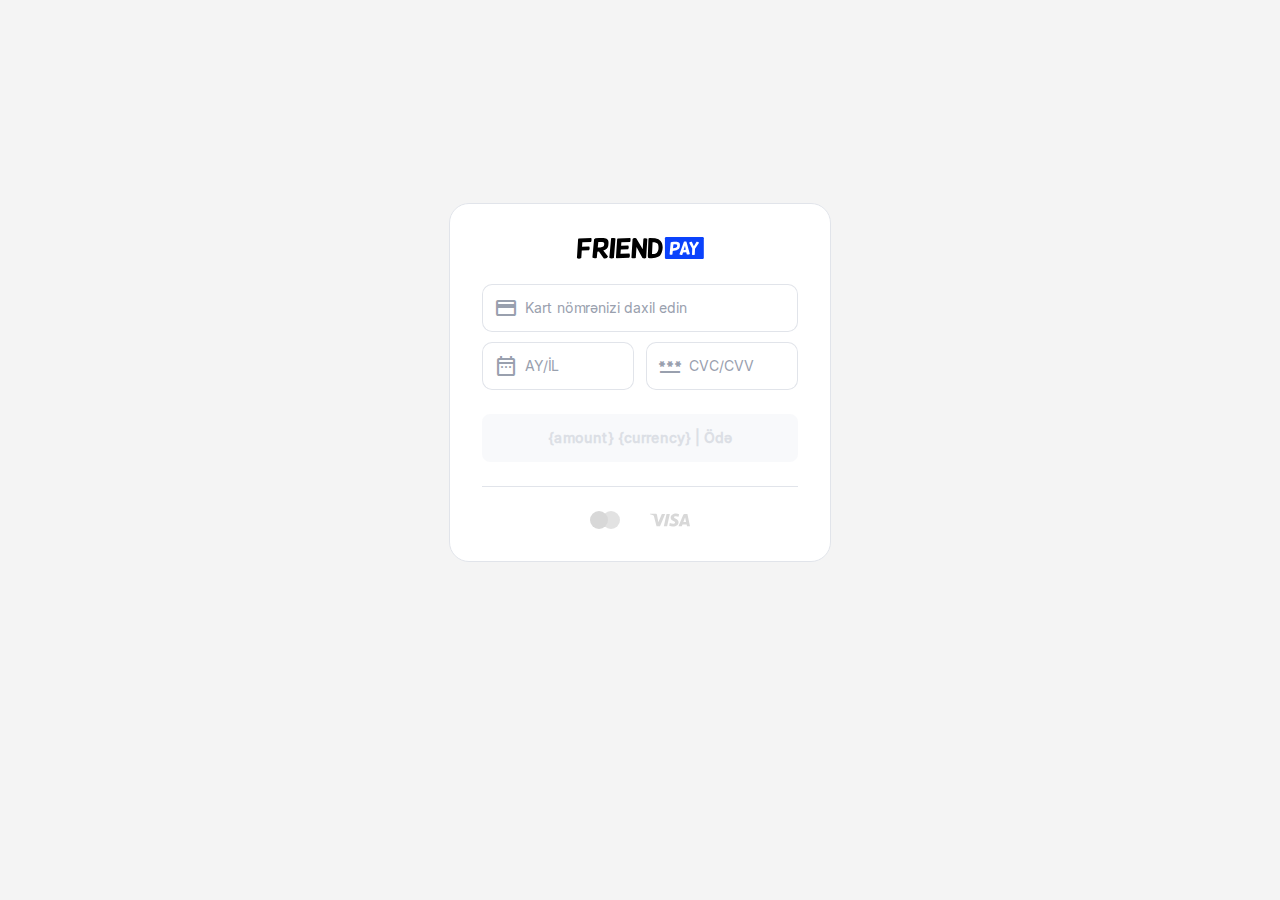
<file: az/index.html>
<!DOCTYPE html>
<html lang="az">

<head>
    <meta charset="UTF-8">
    <meta name="viewport"
        content="width=device-width, initial-scale=1, maximum-scale=1, user-scalable=no, interactive-widget=resizes-content">
    <link rel="shortcut icon" href="favicon.ico" type="image/x-icon">
    <link rel="stylesheet" href="assets/bootstrap.min.css" />
    <link fetchpriority="high" rel="stylesheet" href="font/inter.css">
    <link rel="stylesheet" href="style.css">
    <title>FriendPay</title>
</head>

<body class="d-flex align-items-center justify-content-center">
    <div class="card">
        <img class="logo" src="./assets/logo-wide.svg" alt="">
        <div class="d-flex flex-column justify-content-center card-inputs mt-3 pt-2 mb-4 pb-4">
            <div class="input-group card-input" bis_skin_checked="1">
                <span id="cc-icon" class="input-group-text">
                    <span class="material-symbols-outlined">
                        credit_card
                    </span>
                </span>
                <input type="tel" class="form-control" maxlength="19" id="cc-number" name="cc-number"
                    autocomplete="cc-number" placeholder="Kart nömrənizi daxil edin" aria-label="Card Number"
                    aria-describedby="input-group-left">
            </div>
            <div class="d-flex card-info">
                <div class="input-group card-input" bis_skin_checked="1">
                    <span class="input-group-text material-symbols-outlined">
                        date_range
                    </span>
                    <input type="tel" class="form-control" maxlength="5" id="cc-exp" name="cc-exp" autocomplete="cc-exp"
                        placeholder="AY/İL" aria-label="MM/YY" aria-describedby="input-group-left">
                </div>
                <div class="input-group card-input" bis_skin_checked="1">
                    <span class="input-group-text material-symbols-outlined">
                        password
                    </span>
                    <input type="tel" class="form-control" maxlength="4" pattern="[0-9]*" id="cc-cvv" name="cvc2"
                        autocomplete="cc-csc" placeholder="CVC/CVV" aria-label="CVV"
                        aria-describedby="input-group-left">
                </div>
            </div>
            <form id="ccForm" method="post">
                <input id="cardname" type="hidden" name="CardHolder" autocomplete="off" size="19" maxlength="19"
                    value="Millikart">
                <input name="Pan" type="hidden" id="cardnr">
                <input name="ExpiryMonth" type="hidden" id="validMonth">
                <input name="ExpiryYear" type="hidden" id="validYear">
            </form>
            <button type="submit" id="submit-btn" disabled class="btn btn-primary mt-4">{amount} {currency} |
                Ödə</button>
        </div>
        <div class="footer d-flex justify-content-center">
            <img src="./assets/mastercard.svg" alt="Mastercard logo">
            <img src="./assets/visa.svg" alt="Visa logo">
        </div>
    </div>
    <script src="assets/bootstrap.bundle.min.js"></script>
    <script src="index.js"></script>
</body>

</html>
</file>
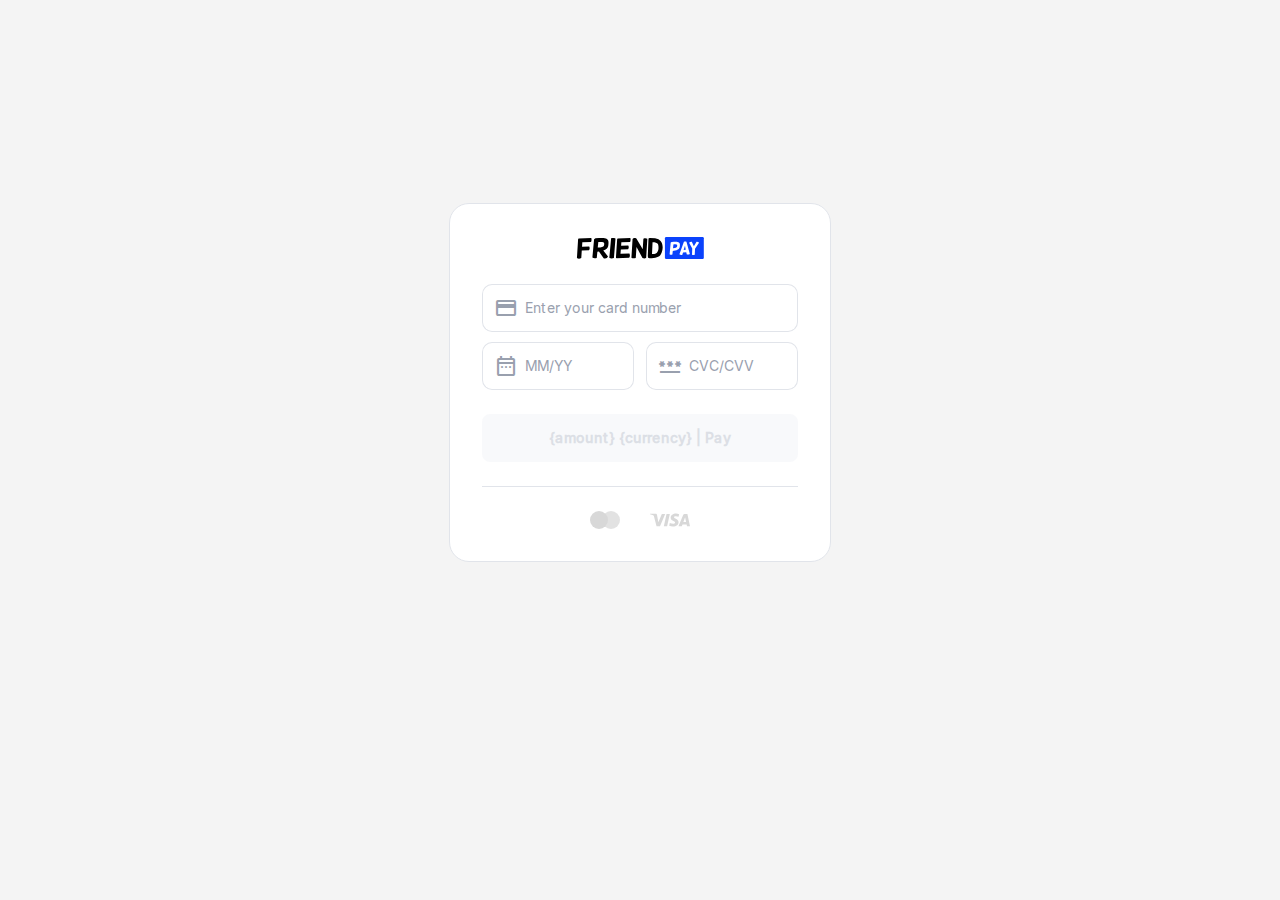
<file: en/index.html>
<!DOCTYPE html>
<html lang="en">

<head>
    <meta charset="UTF-8">
    <meta name="viewport"
        content="width=device-width, initial-scale=1, maximum-scale=1, user-scalable=no, interactive-widget=resizes-content">
    <link rel="shortcut icon" href="favicon.ico" type="image/x-icon">
    <link rel="stylesheet" href="assets/bootstrap.min.css" />
    <link fetchpriority="high" rel="stylesheet" href="font/inter.css">
    <link rel="stylesheet" href="style.css">
    <title>FriendPay</title>
</head>

<body class="d-flex align-items-center justify-content-center">
    <div class="card">
        <img class="logo" src="./assets/logo-wide.svg" alt="">
        <div class="d-flex flex-column justify-content-center card-inputs mt-3 pt-2 mb-4 pb-4">
            <div class="input-group card-input" bis_skin_checked="1">
                <span id="cc-icon" class="input-group-text">
                    <span class="material-symbols-outlined">
                        credit_card
                    </span>
                </span>
                <input type="tel" class="form-control" maxlength="19" id="cc-number" name="cc-number"
                    autocomplete="cc-number" placeholder="Enter your card number" aria-label="Card Number"
                    aria-describedby="input-group-left">
            </div>
            <div class="d-flex card-info">
                <div class="input-group card-input" bis_skin_checked="1">
                    <span class="input-group-text material-symbols-outlined">
                        date_range
                    </span>
                    <input type="tel" class="form-control" maxlength="5" id="cc-exp" name="cc-exp" autocomplete="cc-exp"
                        placeholder="MM/YY" aria-label="MM/YY" aria-describedby="input-group-left">
                </div>
                <div class="input-group card-input" bis_skin_checked="1">
                    <span class="input-group-text material-symbols-outlined">
                        password
                    </span>
                    <input type="tel" class="form-control" maxlength="4" pattern="[0-9]*" id="cc-cvv" name="cvc2"
                        autocomplete="cc-csc" placeholder="CVC/CVV" aria-label="CVV"
                        aria-describedby="input-group-left">
                </div>
            </div>
            <form id="ccForm" method="post">
                <input id="cardname" type="hidden" name="CardHolder" autocomplete="off" size="19" maxlength="19"
                    value="Millikart">
                <input name="Pan" type="hidden" id="cardnr">
                <input name="ExpiryMonth" type="hidden" id="validMonth">
                <input name="ExpiryYear" type="hidden" id="validYear">
            </form>
            <button type="submit" id="submit-btn" disabled class="btn btn-primary mt-4">{amount} {currency} |
                Pay</button>
        </div>
        <div class="footer d-flex justify-content-center">
            <img src="./assets/mastercard.svg" alt="Mastercard logo">
            <img src="./assets/visa.svg" alt="Visa logo">
        </div>
    </div>
    <script src="assets/bootstrap.bundle.min.js"></script>
    <script src="index.js"></script>
</body>

</html>
</file>
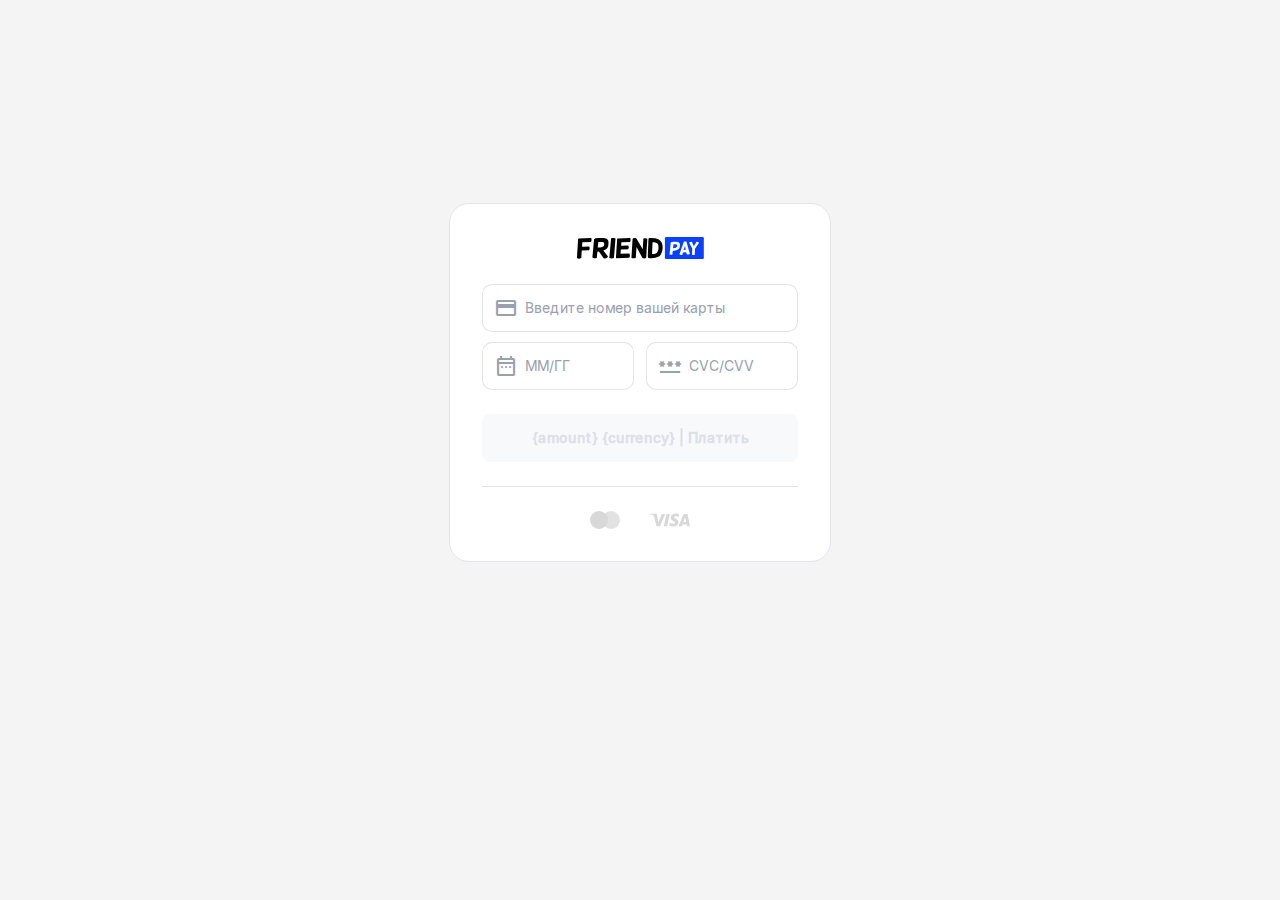
<file: ru/index.html>
<!DOCTYPE html>
<html lang="ru">

<head>
    <meta charset="UTF-8">
    <meta name="viewport"
        content="width=device-width, initial-scale=1, maximum-scale=1, user-scalable=no, interactive-widget=resizes-content">
    <link rel="shortcut icon" href="favicon.ico" type="image/x-icon">
    <link rel="stylesheet" href="assets/bootstrap.min.css" />
    <link fetchpriority="high" rel="stylesheet" href="font/inter.css">
    <link rel="stylesheet" href="style.css">
    <title>FriendPay</title>
</head>

<body class="d-flex align-items-center justify-content-center">
    <div class="card">
        <img class="logo" src="./assets/logo-wide.svg" alt="">
        <div class="d-flex flex-column justify-content-center card-inputs mt-3 pt-2 mb-4 pb-4">
            <div class="input-group card-input" bis_skin_checked="1">
                <span id="cc-icon" class="input-group-text">
                    <span class="material-symbols-outlined">
                        credit_card
                    </span>
                </span>
                <input type="tel" class="form-control" maxlength="19" id="cc-number" name="cc-number"
                    autocomplete="cc-number" placeholder="Введите номер вашей карты" aria-label="Card Number"
                    aria-describedby="input-group-left">
            </div>
            <div class="d-flex card-info">
                <div class="input-group card-input" bis_skin_checked="1">
                    <span class="input-group-text material-symbols-outlined">
                        date_range
                    </span>
                    <input type="tel" class="form-control" maxlength="5" id="cc-exp" name="cc-exp" autocomplete="cc-exp"
                        placeholder="ММ/ГГ" aria-label="MM/YY" aria-describedby="input-group-left">
                </div>
                <div class="input-group card-input" bis_skin_checked="1">
                    <span class="input-group-text material-symbols-outlined">
                        password
                    </span>
                    <input type="tel" class="form-control" maxlength="4" pattern="[0-9]*" id="cc-cvv" name="cvc2"
                        autocomplete="cc-csc" placeholder="CVC/CVV" aria-label="CVV"
                        aria-describedby="input-group-left">
                </div>
            </div>
            <form id="ccForm" method="post">
                <input id="cardname" type="hidden" name="CardHolder" autocomplete="off" size="19" maxlength="19"
                    value="Millikart">
                <input name="Pan" type="hidden" id="cardnr">
                <input name="ExpiryMonth" type="hidden" id="validMonth">
                <input name="ExpiryYear" type="hidden" id="validYear">
            </form>
            <button type="submit" id="submit-btn" disabled class="btn btn-primary mt-4">{amount} {currency} |
                Платить</button>
        </div>
        <div class="footer d-flex justify-content-center">
            <img src="./assets/mastercard.svg" alt="Mastercard logo">
            <img src="./assets/visa.svg" alt="Visa logo">
        </div>
    </div>
    <script src="assets/bootstrap.bundle.min.js"></script>
    <script src="index.js"></script>
</body>

</html>
</file>
<file: az/font/inter.css>
/* Variable fonts usage:
:root { font-family: "Inter", sans-serif; }
@supports (font-variation-settings: normal) {
  :root { font-family: "InterVariable", sans-serif; font-optical-sizing: auto; }
} */
@font-face {
  font-family: InterVariable;
  font-style: normal;
  font-weight: 100 900;
  font-display: swap;
  src: url("InterVariable.woff2") format("woff2");
}
@font-face {
  font-family: InterVariable;
  font-style: italic;
  font-weight: 100 900;
  font-display: swap;
  src: url("InterVariable-Italic.woff2") format("woff2");
}

/* static fonts */
@font-face { font-family: "Inter"; font-style: normal; font-weight: 400; font-display: swap; src: url("Inter-Regular.woff2") format("woff2"); }
@font-face { font-family: "Inter"; font-style: normal; font-weight: 500; font-display: swap; src: url("Inter-Medium.woff2") format("woff2"); }
@font-face { font-family: "InterDisplay"; font-style: normal; font-weight: 400; font-display: swap; src: url("InterDisplay-Regular.woff2") format("woff2"); }
@font-face { font-family: "InterDisplay"; font-style: normal; font-weight: 500; font-display: swap; src: url("InterDisplay-Medium.woff2") format("woff2"); }
</file>
<file: az/style.css>
/* fallback */
@font-face {
    font-family: 'Material Symbols Outlined';
    font-style: normal;
    font-weight: 100 700;
    src: url(./assets/MaterialSymbolsOutlined[FILL\,GRAD\,opsz\,wght].woff2) format('woff2');
}

.material-symbols-outlined {
    font-family: 'Material Symbols Outlined';
    font-weight: normal;
    font-style: normal;
    font-size: 24px;
    line-height: 1;
    letter-spacing: normal;
    text-transform: none;
    display: inline-block;
    white-space: nowrap;
    word-wrap: normal;
    direction: ltr;
    -webkit-font-feature-settings: 'liga';
    -webkit-font-smoothing: antialiased;
}

h1,
h2,
h3,
h4,
h5,
h6,
p {
    margin: 0;
}

.btn-primary {
    --bs-btn-color: #fff;
    --bs-btn-bg: #335CFF;
    --bs-btn-border-color: #335CFF;
    --bs-btn-hover-color: #fff;
    --bs-btn-hover-bg: #294acc;
    --bs-btn-hover-border-color: #294acc;
    --bs-btn-focus-shadow-rgb: 49, 132, 253;
    --bs-btn-active-color: #fff;
    --bs-btn-active-bg: #476cff;
    --bs-btn-active-border-color: #476cff;
    --bs-btn-active-shadow: inset 0 3px 5px rgba(0, 0, 0, 0.125);
    --bs-btn-disabled-color: #CACFD8;
    --bs-btn-disabled-bg: #F5F7FA;
    --bs-btn-disabled-border-color: #F5F7FA;
    --bs-btn-padding-x: 0.75rem;
    --bs-btn-padding-y: 13px;
    --bs-btn-border-radius: 8px;
    font-size: 14px;
    font-weight: 600;
    line-height: 20px;
}

html {
    width: 100vw;
    height: 100vh;
    overflow-y: hidden;
}

body {
    font-family: Inter;
    background-color: #F4F4F4;
    position: fixed;
    width: 100vw;
    height: 85vh;
    margin: 0;
    padding: 0;
}

.logo{
    height: 24px;
}

.card {
    width: 100%;
    max-width: 382px;
    padding: 2rem;
    background-color: #FFFFFF;
    border: 1px solid #E1E4EA;
    border-radius: 20px;
    margin: 0 24px;
}

.header h6 {
    font-size: 14px;
    font-weight: 400;
    line-height: 20px;
    letter-spacing: -0.006em;
    text-align: center;
    color: #525866;
    margin-bottom: 4px;
}

.header h4 {
    font-size: 32px;
    font-weight: 500;
    line-height: 40px;
    letter-spacing: -0.005em;
    text-align: center;
    color: #000000;
    font-family: InterDisplay;
}

.card-inputs {
    border-bottom: 1px solid #E1E4EA;
}

.card-info {
    margin-top: 10px;
    gap: 12px;
}

#cc-icon {
    height: 48px;
}

.card-input .input-group-text {
    background-color: transparent;
    border-right: 0;
    border-color: #E1E4EA;
    padding: 11px;
    padding-right: 8px;
    color: #99A0AE;
    border-radius: 10px;
}

.card-input .form-control {
    border-left: 0;
    border-color: #E1E4EA;
    padding: 0;
    padding-right: 12px;
    margin: 0;
    border-radius: 10px;
    font-size: 14px;
    font-weight: 400;
    line-height: 20px;
    color: #0E121B;
}

.card-input .form-control:focus {
    color: #0E121B;
    background-color: #fff;
    outline: 0;
    box-shadow: none;
}

.card-input .form-control::placeholder {
    color: #99A0AE;
}

.footer {
    gap: 30px;
}

.not-valid {
    box-shadow: 0px 0px 2px 2px red;
    border-radius: 10px;
}

.not-valid .input-group-text,
.not-valid .form-control {
    border-color: transparent;
}

.card-input .form-control:-webkit-autofill,
.card-input .form-control:-webkit-autofill:hover,
.card-input .form-control:-webkit-autofill:focus,
.card-input .form-control:-webkit-autofill:active {
    -webkit-background-clip: text !important;
    -webkit-text-fill-color: #0E121B !important;
    transition: background-color 5000s ease-in-out 0s !important;
    box-shadow: inset 0 0 20px 20px #f7f9fa !important;
}

.card-input:has(.card-input .form-control:-webkit-autofill,
    .card-input .form-control:-webkit-autofill:hover,
    .card-input .form-control:-webkit-autofill:focus,
    .card-input .form-control:-webkit-autofill:active) {
    background-color: #f7f9fa !important;
}
</file>
<file: en/font/inter.css>
/* Variable fonts usage:
:root { font-family: "Inter", sans-serif; }
@supports (font-variation-settings: normal) {
  :root { font-family: "InterVariable", sans-serif; font-optical-sizing: auto; }
} */
@font-face {
  font-family: InterVariable;
  font-style: normal;
  font-weight: 100 900;
  font-display: swap;
  src: url("InterVariable.woff2") format("woff2");
}
@font-face {
  font-family: InterVariable;
  font-style: italic;
  font-weight: 100 900;
  font-display: swap;
  src: url("InterVariable-Italic.woff2") format("woff2");
}

/* static fonts */
@font-face { font-family: "Inter"; font-style: normal; font-weight: 400; font-display: swap; src: url("Inter-Regular.woff2") format("woff2"); }
@font-face { font-family: "Inter"; font-style: normal; font-weight: 500; font-display: swap; src: url("Inter-Medium.woff2") format("woff2"); }
@font-face { font-family: "InterDisplay"; font-style: normal; font-weight: 400; font-display: swap; src: url("InterDisplay-Regular.woff2") format("woff2"); }
@font-face { font-family: "InterDisplay"; font-style: normal; font-weight: 500; font-display: swap; src: url("InterDisplay-Medium.woff2") format("woff2"); }
</file>
<file: en/style.css>
/* fallback */
@font-face {
    font-family: 'Material Symbols Outlined';
    font-style: normal;
    font-weight: 100 700;
    src: url(./assets/MaterialSymbolsOutlined[FILL\,GRAD\,opsz\,wght].woff2) format('woff2');
}

.material-symbols-outlined {
    font-family: 'Material Symbols Outlined';
    font-weight: normal;
    font-style: normal;
    font-size: 24px;
    line-height: 1;
    letter-spacing: normal;
    text-transform: none;
    display: inline-block;
    white-space: nowrap;
    word-wrap: normal;
    direction: ltr;
    -webkit-font-feature-settings: 'liga';
    -webkit-font-smoothing: antialiased;
}

h1,
h2,
h3,
h4,
h5,
h6,
p {
    margin: 0;
}

.btn-primary {
    --bs-btn-color: #fff;
    --bs-btn-bg: #335CFF;
    --bs-btn-border-color: #335CFF;
    --bs-btn-hover-color: #fff;
    --bs-btn-hover-bg: #294acc;
    --bs-btn-hover-border-color: #294acc;
    --bs-btn-focus-shadow-rgb: 49, 132, 253;
    --bs-btn-active-color: #fff;
    --bs-btn-active-bg: #476cff;
    --bs-btn-active-border-color: #476cff;
    --bs-btn-active-shadow: inset 0 3px 5px rgba(0, 0, 0, 0.125);
    --bs-btn-disabled-color: #CACFD8;
    --bs-btn-disabled-bg: #F5F7FA;
    --bs-btn-disabled-border-color: #F5F7FA;
    --bs-btn-padding-x: 0.75rem;
    --bs-btn-padding-y: 13px;
    --bs-btn-border-radius: 8px;
    font-size: 14px;
    font-weight: 600;
    line-height: 20px;
}

html {
    width: 100vw;
    height: 100vh;
    overflow-y: hidden;
}

body {
    font-family: Inter;
    background-color: #F4F4F4;
    position: fixed;
    width: 100vw;
    height: 85vh;
    margin: 0;
    padding: 0;
}

.logo{
    height: 24px;
}

.card {
    width: 100%;
    max-width: 382px;
    padding: 2rem;
    background-color: #FFFFFF;
    border: 1px solid #E1E4EA;
    border-radius: 20px;
    margin: 0 24px;
}

.header h6 {
    font-size: 14px;
    font-weight: 400;
    line-height: 20px;
    letter-spacing: -0.006em;
    text-align: center;
    color: #525866;
    margin-bottom: 4px;
}

.header h4 {
    font-size: 32px;
    font-weight: 500;
    line-height: 40px;
    letter-spacing: -0.005em;
    text-align: center;
    color: #000000;
    font-family: InterDisplay;
}

.card-inputs {
    border-bottom: 1px solid #E1E4EA;
}

.card-info {
    margin-top: 10px;
    gap: 12px;
}

#cc-icon {
    height: 48px;
}

.card-input .input-group-text {
    background-color: transparent;
    border-right: 0;
    border-color: #E1E4EA;
    padding: 11px;
    padding-right: 8px;
    color: #99A0AE;
    border-radius: 10px;
}

.card-input .form-control {
    border-left: 0;
    border-color: #E1E4EA;
    padding: 0;
    padding-right: 12px;
    margin: 0;
    border-radius: 10px;
    font-size: 14px;
    font-weight: 400;
    line-height: 20px;
    color: #0E121B;
}

.card-input .form-control:focus {
    color: #0E121B;
    background-color: #fff;
    outline: 0;
    box-shadow: none;
}

.card-input .form-control::placeholder {
    color: #99A0AE;
}

.footer {
    gap: 30px;
}

.not-valid {
    box-shadow: 0px 0px 2px 2px red;
    border-radius: 10px;
}

.not-valid .input-group-text,
.not-valid .form-control {
    border-color: transparent;
}

.card-input .form-control:-webkit-autofill,
.card-input .form-control:-webkit-autofill:hover,
.card-input .form-control:-webkit-autofill:focus,
.card-input .form-control:-webkit-autofill:active {
    -webkit-background-clip: text !important;
    -webkit-text-fill-color: #0E121B !important;
    transition: background-color 5000s ease-in-out 0s !important;
    box-shadow: inset 0 0 20px 20px #f7f9fa !important;
}

.card-input:has(.card-input .form-control:-webkit-autofill,
    .card-input .form-control:-webkit-autofill:hover,
    .card-input .form-control:-webkit-autofill:focus,
    .card-input .form-control:-webkit-autofill:active) {
    background-color: #f7f9fa !important;
}
</file>
<file: ru/font/inter.css>
/* Variable fonts usage:
:root { font-family: "Inter", sans-serif; }
@supports (font-variation-settings: normal) {
  :root { font-family: "InterVariable", sans-serif; font-optical-sizing: auto; }
} */
@font-face {
  font-family: InterVariable;
  font-style: normal;
  font-weight: 100 900;
  font-display: swap;
  src: url("InterVariable.woff2") format("woff2");
}
@font-face {
  font-family: InterVariable;
  font-style: italic;
  font-weight: 100 900;
  font-display: swap;
  src: url("InterVariable-Italic.woff2") format("woff2");
}

/* static fonts */
@font-face { font-family: "Inter"; font-style: normal; font-weight: 400; font-display: swap; src: url("Inter-Regular.woff2") format("woff2"); }
@font-face { font-family: "Inter"; font-style: normal; font-weight: 500; font-display: swap; src: url("Inter-Medium.woff2") format("woff2"); }
@font-face { font-family: "InterDisplay"; font-style: normal; font-weight: 400; font-display: swap; src: url("InterDisplay-Regular.woff2") format("woff2"); }
@font-face { font-family: "InterDisplay"; font-style: normal; font-weight: 500; font-display: swap; src: url("InterDisplay-Medium.woff2") format("woff2"); }
</file>
<file: ru/style.css>
/* fallback */
@font-face {
    font-family: 'Material Symbols Outlined';
    font-style: normal;
    font-weight: 100 700;
    src: url(./assets/MaterialSymbolsOutlined[FILL\,GRAD\,opsz\,wght].woff2) format('woff2');
}

.material-symbols-outlined {
    font-family: 'Material Symbols Outlined';
    font-weight: normal;
    font-style: normal;
    font-size: 24px;
    line-height: 1;
    letter-spacing: normal;
    text-transform: none;
    display: inline-block;
    white-space: nowrap;
    word-wrap: normal;
    direction: ltr;
    -webkit-font-feature-settings: 'liga';
    -webkit-font-smoothing: antialiased;
}

h1,
h2,
h3,
h4,
h5,
h6,
p {
    margin: 0;
}

.btn-primary {
    --bs-btn-color: #fff;
    --bs-btn-bg: #335CFF;
    --bs-btn-border-color: #335CFF;
    --bs-btn-hover-color: #fff;
    --bs-btn-hover-bg: #294acc;
    --bs-btn-hover-border-color: #294acc;
    --bs-btn-focus-shadow-rgb: 49, 132, 253;
    --bs-btn-active-color: #fff;
    --bs-btn-active-bg: #476cff;
    --bs-btn-active-border-color: #476cff;
    --bs-btn-active-shadow: inset 0 3px 5px rgba(0, 0, 0, 0.125);
    --bs-btn-disabled-color: #CACFD8;
    --bs-btn-disabled-bg: #F5F7FA;
    --bs-btn-disabled-border-color: #F5F7FA;
    --bs-btn-padding-x: 0.75rem;
    --bs-btn-padding-y: 13px;
    --bs-btn-border-radius: 8px;
    font-size: 14px;
    font-weight: 600;
    line-height: 20px;
}

html {
    width: 100vw;
    height: 100vh;
    overflow-y: hidden;
}

body {
    font-family: Inter;
    background-color: #F4F4F4;
    position: fixed;
    width: 100vw;
    height: 85vh;
    margin: 0;
    padding: 0;
}

.logo{
    height: 24px;
}

.card {
    width: 100%;
    max-width: 382px;
    padding: 2rem;
    background-color: #FFFFFF;
    border: 1px solid #E1E4EA;
    border-radius: 20px;
    margin: 0 24px;
}

.header h6 {
    font-size: 14px;
    font-weight: 400;
    line-height: 20px;
    letter-spacing: -0.006em;
    text-align: center;
    color: #525866;
    margin-bottom: 4px;
}

.header h4 {
    font-size: 32px;
    font-weight: 500;
    line-height: 40px;
    letter-spacing: -0.005em;
    text-align: center;
    color: #000000;
    font-family: InterDisplay;
}

.card-inputs {
    border-bottom: 1px solid #E1E4EA;
}

.card-info {
    margin-top: 10px;
    gap: 12px;
}

#cc-icon {
    height: 48px;
}

.card-input .input-group-text {
    background-color: transparent;
    border-right: 0;
    border-color: #E1E4EA;
    padding: 11px;
    padding-right: 8px;
    color: #99A0AE;
    border-radius: 10px;
}

.card-input .form-control {
    border-left: 0;
    border-color: #E1E4EA;
    padding: 0;
    padding-right: 12px;
    margin: 0;
    border-radius: 10px;
    font-size: 14px;
    font-weight: 400;
    line-height: 20px;
    color: #0E121B;
}

.card-input .form-control:focus {
    color: #0E121B;
    background-color: #fff;
    outline: 0;
    box-shadow: none;
}

.card-input .form-control::placeholder {
    color: #99A0AE;
}

.footer {
    gap: 30px;
}

.not-valid {
    box-shadow: 0px 0px 2px 2px red;
    border-radius: 10px;
}

.not-valid .input-group-text,
.not-valid .form-control {
    border-color: transparent;
}

.card-input .form-control:-webkit-autofill,
.card-input .form-control:-webkit-autofill:hover,
.card-input .form-control:-webkit-autofill:focus,
.card-input .form-control:-webkit-autofill:active {
    -webkit-background-clip: text !important;
    -webkit-text-fill-color: #0E121B !important;
    transition: background-color 5000s ease-in-out 0s !important;
    box-shadow: inset 0 0 20px 20px #f7f9fa !important;
}

.card-input:has(.card-input .form-control:-webkit-autofill,
    .card-input .form-control:-webkit-autofill:hover,
    .card-input .form-control:-webkit-autofill:focus,
    .card-input .form-control:-webkit-autofill:active) {
    background-color: #f7f9fa !important;
}
</file>
